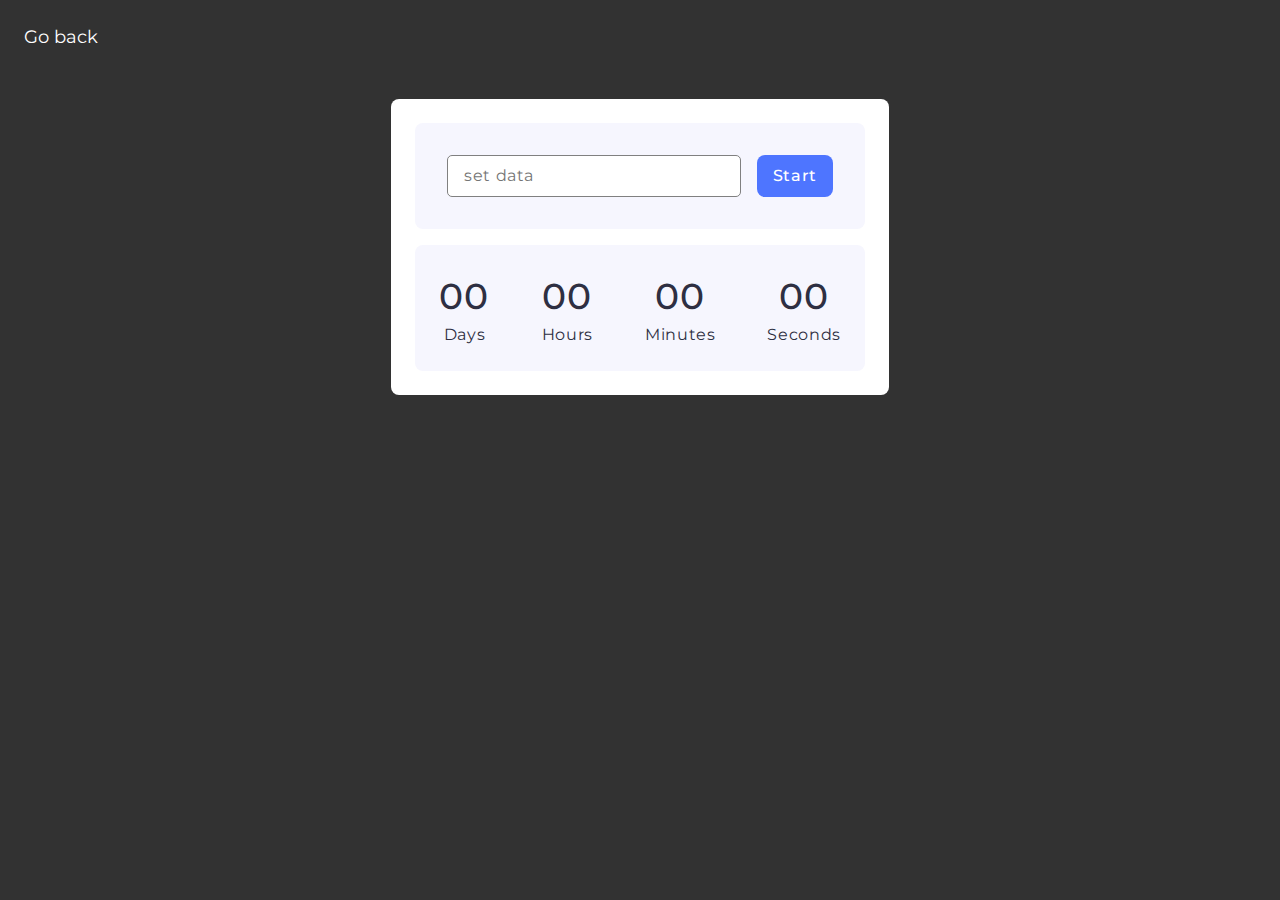
<file: src/1-timer.html>
<!DOCTYPE html>
<html lang="en">

<head>
    <meta charset="UTF-8">
    <meta name="viewport" content="width=device-width, initial-scale=1.0">
    <link rel="stylesheet" href="./css/styles.css" />
    <link rel="shortcut icon" type="image/png" href="./img/favicon.svg#tab-icon.svg" />
    <link href="https://fonts.googleapis.com/css2?family=Montserrat:ital,wght@0,100..900;1,100..900&display=swap"
        rel="stylesheet" />
    <title>task 1</title>
</head>

<body>
    <div class="go-back-wrapper">
        <a class="go-back" href="./index.html">Go back</a>
    </div>

    <div class="form-wrapper">
        <div class="timer-wrapper">
            <div class="input-date-wrapper">
                <input type="text" id="datetime-picker" class="datetime-picker" placeholder="set data" />
                <button class="button-start" type="button" data-start>Start</button>
            </div>
            <div class="timer">
                <div class="field">
                    <span class="value value-type" data-days>00</span>
                    <span class="label label-type">Days</span>
                </div>
                <div class="field">
                    <span class="value value-type" data-hours>00</span>
                    <span class="label label-type">Hours</span>
                </div>
                <div class="field">
                    <span class="value value-type" data-minutes>00</span>
                    <span class="label label-type">Minutes</span>
                </div>
                <div class="field">
                    <span class="value value-type" data-seconds>00</span>
                    <span class="label label-type">Seconds</span>
                </div>
            </div>
        </div>
    </div>

    <script type="module" src="./js/1-timer.js"></script>
</body>

</html>
</file>
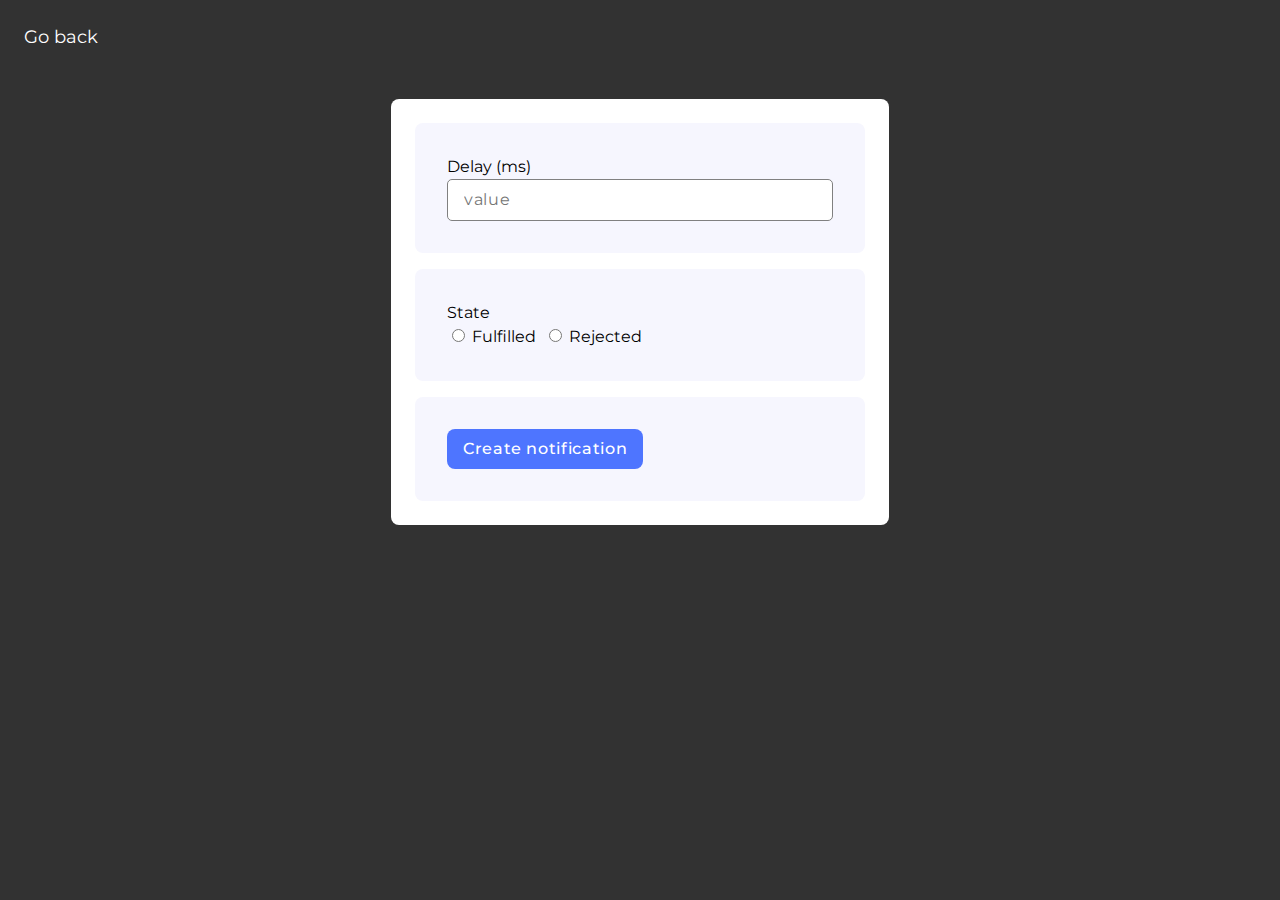
<file: src/2-snackbar.html>
<!DOCTYPE html>
<html lang="en">

<head>
    <meta charset="UTF-8">
    <meta name="viewport" content="width=device-width, initial-scale=1.0">
    <link rel="stylesheet" href="./css/styles.css" />
    <link rel="shortcut icon" type="image/png" href="./img/favicon.svg#tab-icon.svg" />
    <link href="https://fonts.googleapis.com/css2?family=Montserrat:ital,wght@0,100..900;1,100..900&display=swap"
        rel="stylesheet" />
    <title>task 2</title>
</head>

<body>
    <div class="go-back-wrapper">
        <a class="go-back" href="./index.html">Go back</a>
    </div>

    <div class="form-snack-wrapper">
        <div class="snackbar-wrapper">
            <form class="form">
                <div class="input-wrapper">
                    <label>
                        Delay (ms)
                        <input class="input-delay" type="number" name="delay" placeholder="value" required />
                    </label>
                </div>
                <div class="input-wrapper">
                    <fieldset>
                        <legend>State</legend>
                        <label>
                            <input type="radio" name="state" value="fulfilled" required />
                            Fulfilled
                        </label>
                        <label>
                            <input type="radio" name="state" value="rejected" required />
                            Rejected
                        </label>
                    </fieldset>
                </div>
                <div class="input-wrapper">
                    <button class="button-create" type="submit">Create notification</button>
                </div>
            </form>
        </div>
    </div>


    <script type="module" src="./js/2-snackbar.js"></script>
</body>

</html>
</file>
<file: src/css/styles.css>
@import url('./reset.css');
@import url('./global.css');

@import url('./index.css');
@import url('./timer.css');
@import url('./snackbar.css');
</file>
